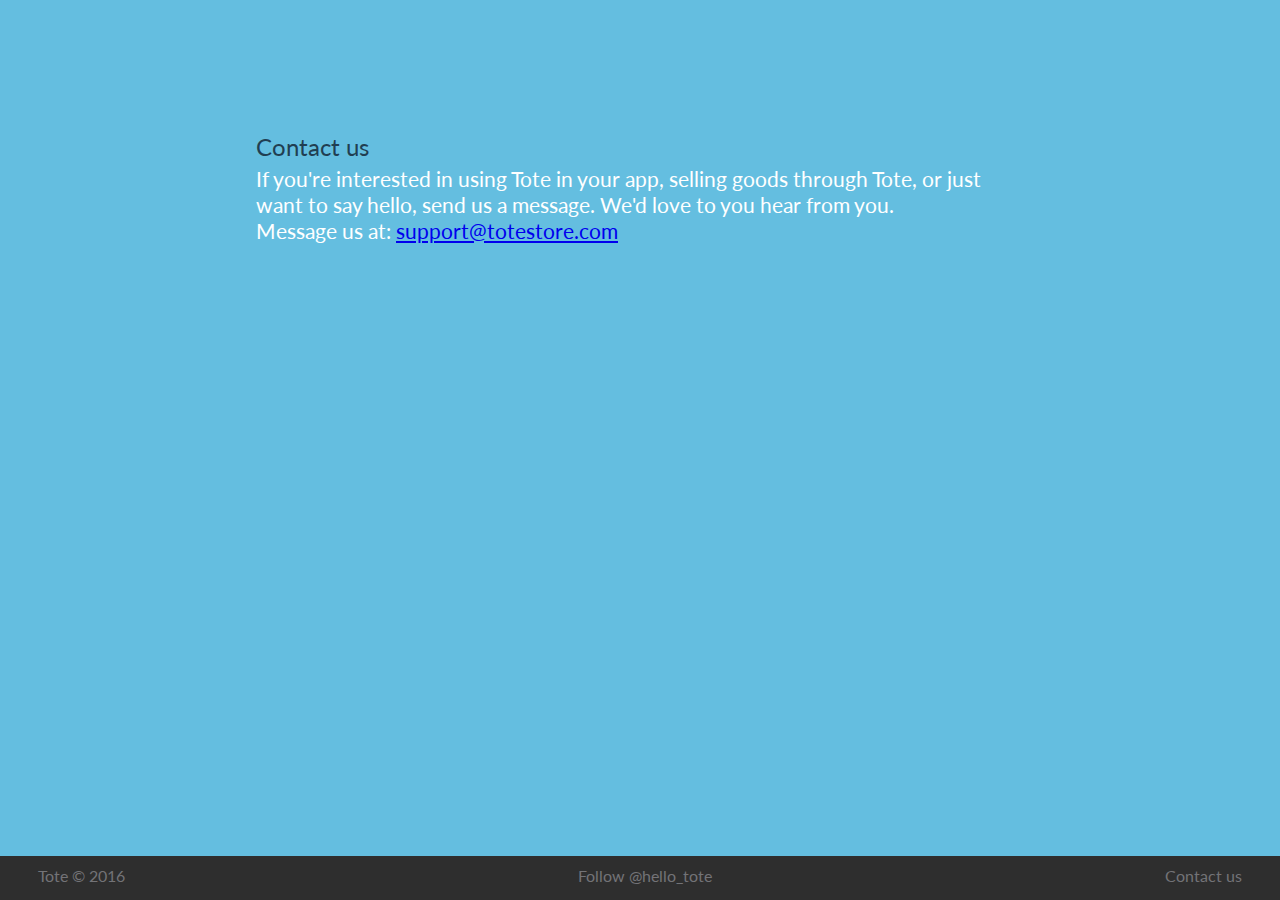
<file: trie/templates/contact.html>
<!doctype html>
<html lang="en-US">
    <head>
        <!-- SEO -->
        <meta charset="utf-8">
        <title>Tote | Simple Mobile Stores | Welcome</title>
        <meta name="description" content="Embed a mobile store and start generating revenue with products that compliment your service and enhance your user experience.">
        <meta name="robots" content="index,follow">

        <meta name="viewport" content="width=device-width, initial-scale=1.0">
        <link rel="icon" href="https://s3.amazonaws.com/www.totestore.com/trie/public/assets/favicon.ico" type="image/x-icon" sizes="16x16">

        <!--Styles-->
        <link rel="stylesheet" href="../static/css/main.css">

        <!--[if lt IE 9]>
            <script src="bower_components/html5shiv/dist/html5shiv.js"></script>
        <![endif]-->

        <script>
            (function(i,s,o,g,r,a,m){i['GoogleAnalyticsObject']=r;i[r]=i[r]||function(){
                (i[r].q=i[r].q||[]).push(arguments)},i[r].l=1*new Date();a=s.createElement(o),
                m=s.getElementsByTagName(o)[0];a.async=1;a.src=g;m.parentNode.insertBefore(a,m)
                                    })(window,document,'script','https://www.google-analytics.com/analytics.js','ga');

            ga('create', 'UA-37005617-2', 'auto');
            ga('send', 'pageview');

        </script>
    </head>
    <body>
        <div id="fb-root"></div>
        <script>(function(d, s, id) {
    var js, fjs = d.getElementsByTagName(s)[0];
    if (d.getElementById(id)) return;
    js = d.createElement(s); js.id = id;
    js.src = "//connect.facebook.net/en_US/sdk.js#xfbml=1&version=v2.6&appId=1685956335003205";
    fjs.parentNode.insertBefore(js, fjs);
}(document, 'script', 'facebook-jssdk'));</script>
        <main>
            <section id="welcome">
                <div class="block">
                    <h4>Contact us</h4>
                    <p>
                        If you're interested in using Tote in your app,
                        selling goods through Tote, or just want to say hello,
                        send us a message. We'd love to you hear from you. <br>
                        Message us at: <a id="contact-us" href="mailto:support@totestore.com">support@totestore.com</a>
                    </p>
                </div>
            </section>
        </main>

        <footer>
            <section id="welcome-footer">
                <div class="copyright">
                    <a id="copyright" href="#">Tote &copy; 2016</a>
                </div>
                <div class="contact-us">
                    <a id="contact-us" href="contact">Contact us</a>
                </div>
                <div class="social">
                    <a href="https://twitter.com/hello_tote" class="twitter-follow-button" data-show-count="false" data-show-screen-name="false">Follow @hello_tote</a>
                    <script>!function(d,s,id){var js,fjs=d.getElementsByTagName(s)[0],p=/^http:/.test(d.location)?'http':'https';if(!d.getElementById(id)){js=d.createElement(s);js.id=id;js.src=p+'://platform.twitter.com/widgets.js';fjs.parentNode.insertBefore(js,fjs);}}(document, 'script', 'twitter-wjs');</script>
                    <div class="fb-like" data-href="https://www.facebook.com/totestore/" data-layout="button" data-action="like" data-show-faces="false" data-share="true"></div>
                </div>
            </section>
        </footer>
    </body>
</html>
</file>
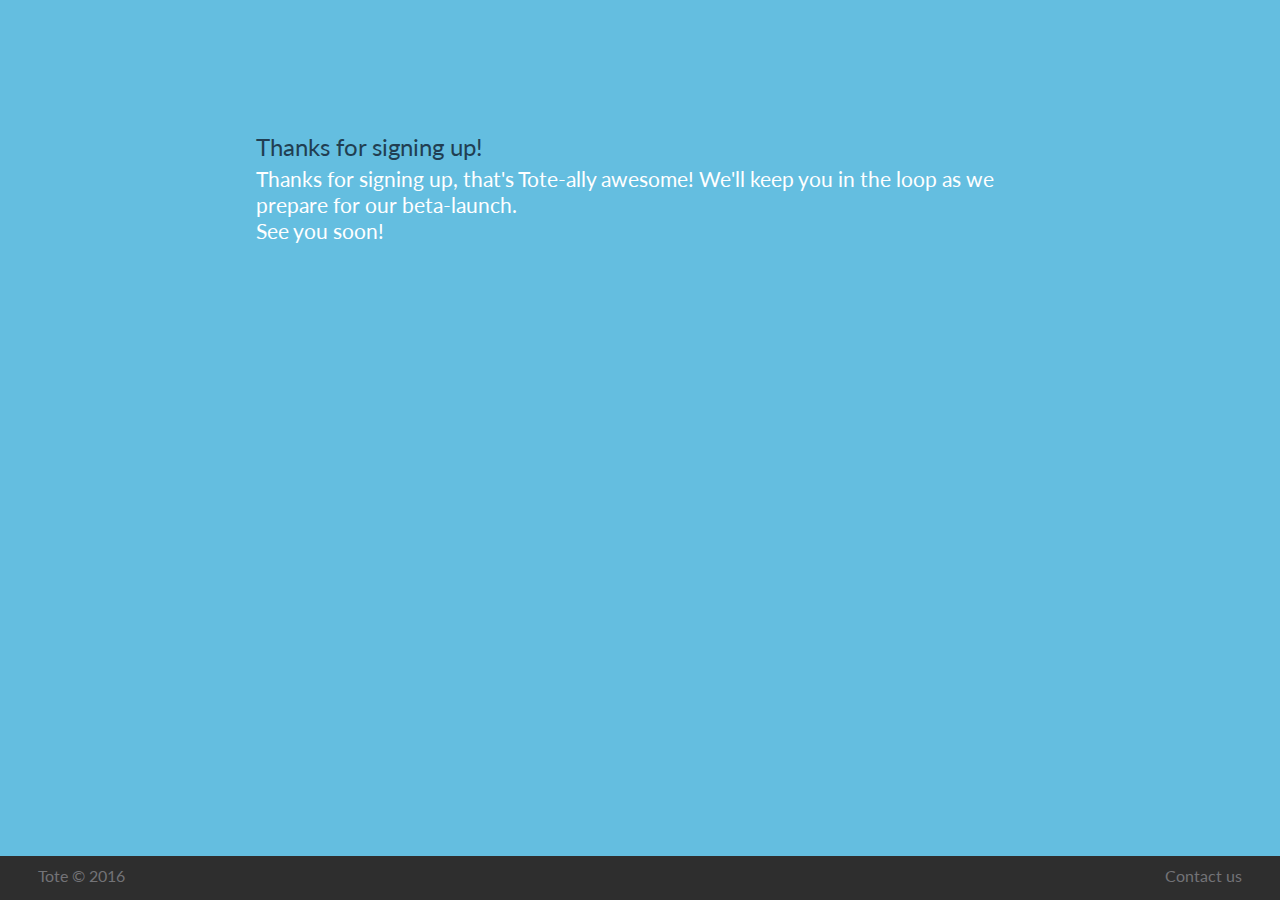
<file: trie/templates/loggedin.html>
<!doctype html>
<html lang="en-US">
    <head>
        <!-- SEO -->
        <meta charset="utf-8">
        <title>Tote | Simple Mobile Stores | Welcome</title>
        <meta name="description" content="Embed a mobile store and start generating revenue with products that compliment your service and enhance your user experience.">
        <meta name="robots" content="index,follow">

        <meta name="viewport" content="width=device-width, initial-scale=1.0">
        <link rel="icon" href="https://s3.amazonaws.com/www.totestore.com/trie/public/assets/favicon.ico" type="image/x-icon" sizes="16x16">

        <!--Styles-->
        <link rel="stylesheet" href="../static/css/main.css">

        <!--[if lt IE 9]>
            <script src="bower_components/html5shiv/dist/html5shiv.js"></script>
        <![endif]-->
    </head>
    <body>
        <main>
            <section id="welcome">
                <div class="block">
                    <h4>Thanks for signing up!</h4>
                    <p>
                        Thanks for signing up, that's Tote-ally awesome!
                        We'll keep you in the loop as we prepare for our
                        beta-launch.
                        <br/> See you soon!
                    </p>
                </div>
            </section>
        </main>

        <footer>
            <section id="welcome-footer">
                <div class="copyright">
                    <a id="copyright" href="#">Tote &copy; 2016</a>
                </div>
                <div class="contact-us">
                    <a id="contact-us" href="mailto:support@totestore.com">Contact us</a>
                </div>
            </section>
        </footer>
    </body>
</html>
</file>
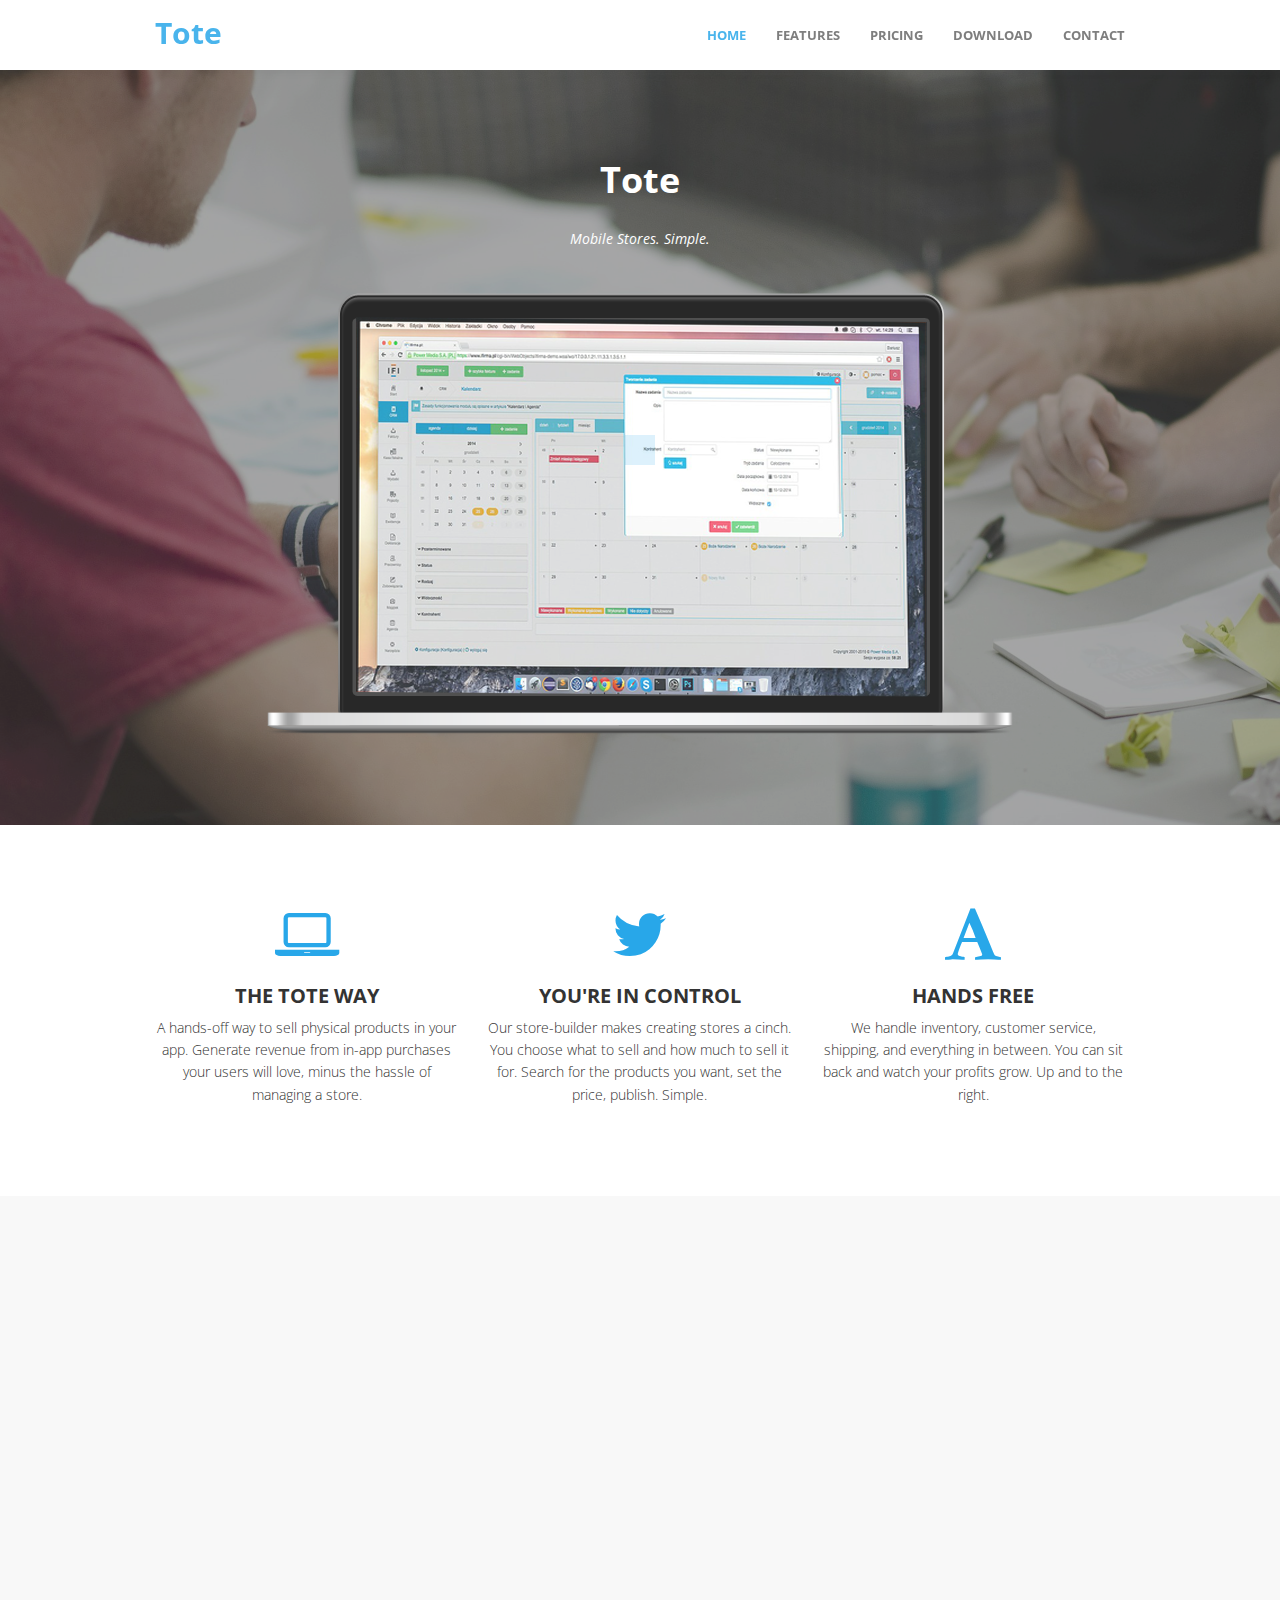
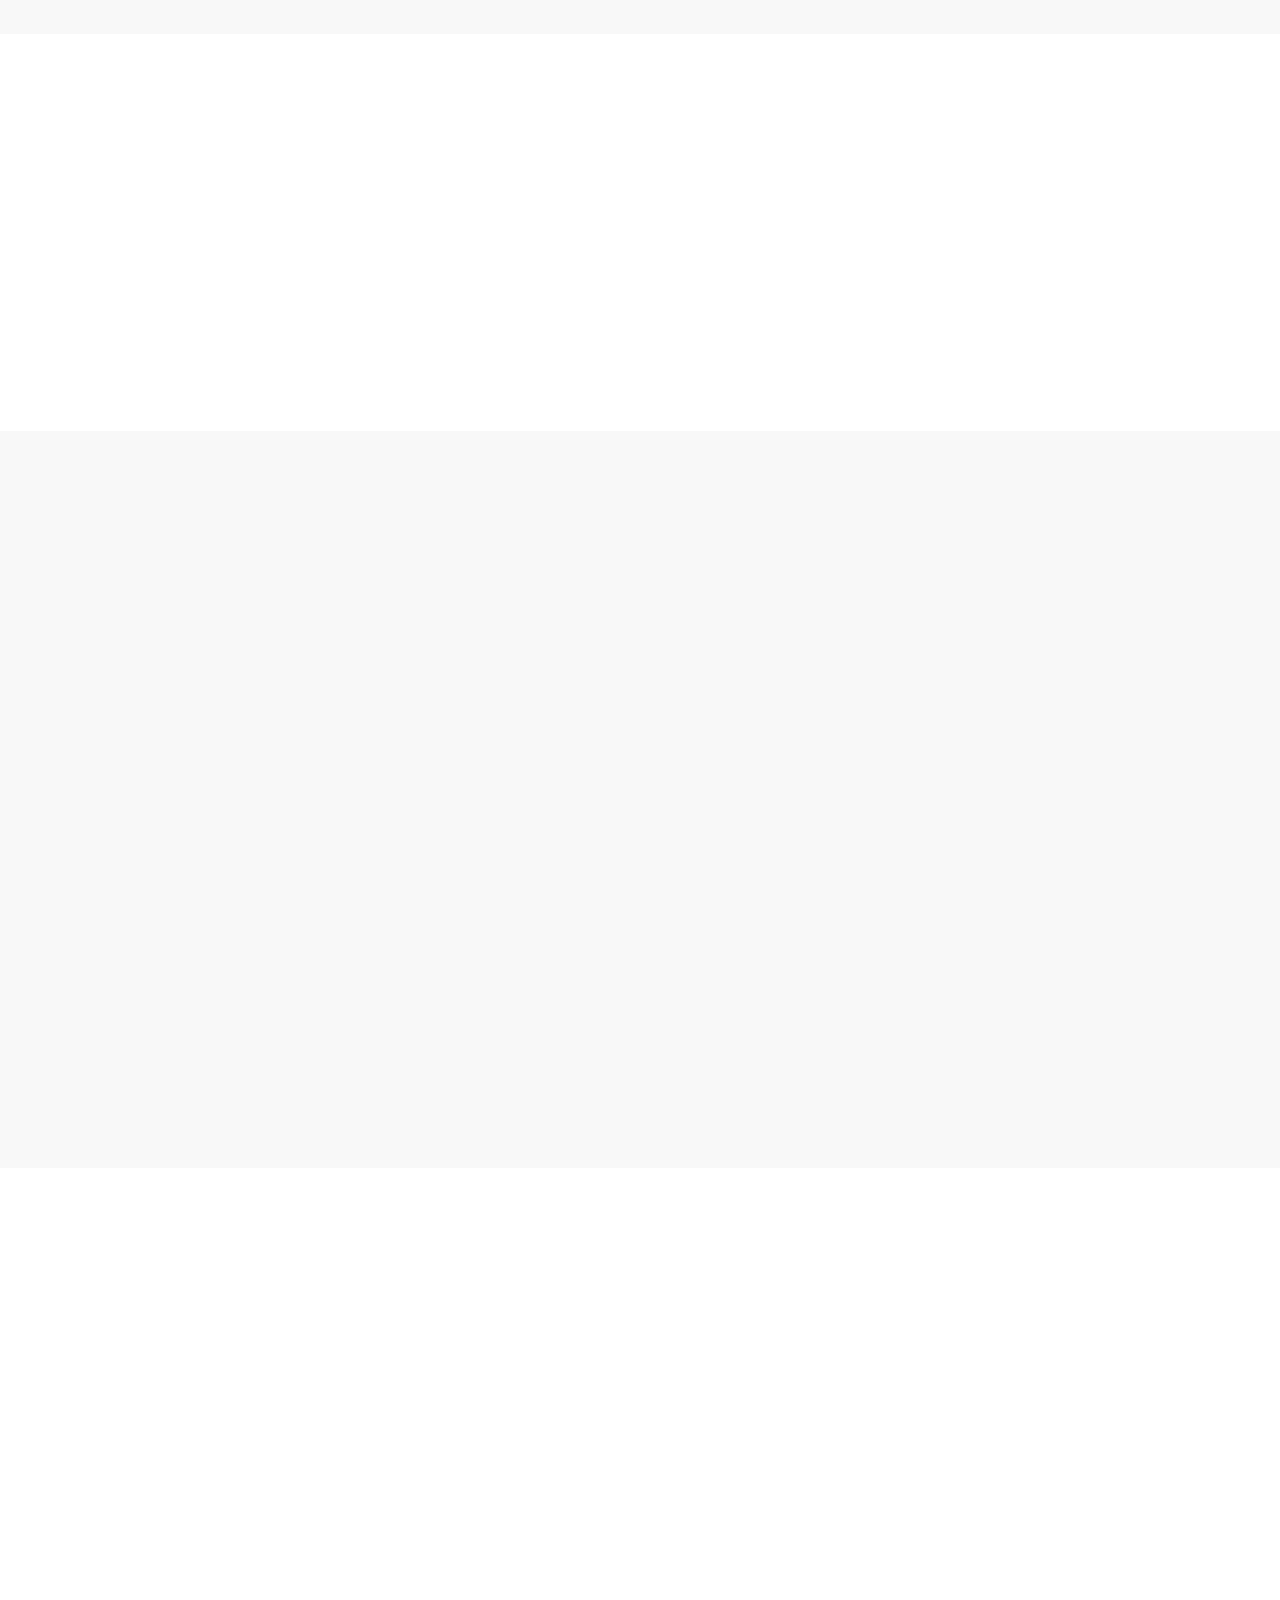
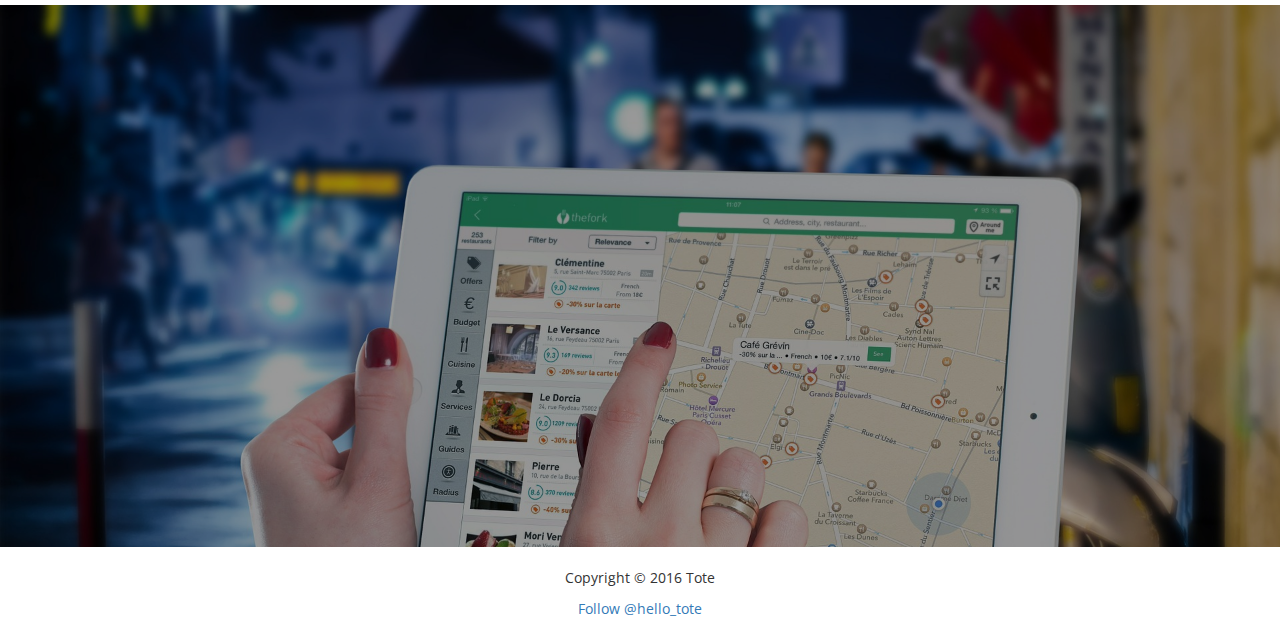
<file: trie/templates/new.html>
<!DOCTYPE html>
<html lang="en">
	<head>
        <title>Tote | Mobile Stores. Simple.</title>
		<meta charset="utf-8">
		<meta http-equiv="X-UA-Compatible" content="IE=Edge">
        <meta name="viewport" content="width=device-width, initial-scale=1.0">
        <meta name="description" content="Embed a mobile store and start generating revenue with products that compliment your service and enhance your user experience.">
        <meta name="robots" content="index,follow">

        <link rel="icon" href="https://s3.amazonaws.com/www.totestore.com/trie/public/assets/favicon.ico" type="image/x-icon" sizes="16x16">
        <link rel="image_src" href="https://s3.amazonaws.com/www.totestore.com/trie/public/assets/store-example.png"/>
        <link rel="image_src" href="https://s3.amazonaws.com/www.totestore.com/trie/public/assets/logo-blue.png"/>

        <!-- Facebook Open Graph -->
        <meta property="og:image" content="https://s3.amazonaws.com/www.totestore.com/trie/public/assets/store-example.png" />

		<!-- animate css -->
		<link rel="stylesheet" href="../static/css/animate.min.css">
		<!-- bootstrap css -->
		<link rel="stylesheet" href="../static/css/bootstrap.min.css">
		<!-- font-awesome -->
		<link rel="stylesheet" href="../static/css/font-awesome.min.css">
		<!-- google font -->
		<link href='http://fonts.googleapis.com/css?family=Open+Sans:400,300,400italic,700,800' rel='stylesheet' type='text/css'>

		<!-- custom css -->
		<link rel="stylesheet" href="../static/css/templatemo-style.css">

        <script>
            (function(i,s,o,g,r,a,m){i['GoogleAnalyticsObject']=r;i[r]=i[r]||function(){
                (i[r].q=i[r].q||[]).push(arguments)},i[r].l=1*new Date();a=s.createElement(o),
                m=s.getElementsByTagName(o)[0];a.async=1;a.src=g;m.parentNode.insertBefore(a,m)
                                    })(window,document,'script','https://www.google-analytics.com/analytics.js','ga');

            ga('create', 'UA-37005617-2', 'auto');
            ga('send', 'pageview');
        </script>
	</head>
	<body>
        <div id="fb-root"></div>
        <script>
            (function(d, s, id) {
            var js, fjs = d.getElementsByTagName(s)[0];
            if (d.getElementById(id)) return;
            js = d.createElement(s); js.id = id;
            js.src = "//connect.facebook.net/en_US/sdk.js#xfbml=1&version=v2.6&appId=1685956335003205";
            fjs.parentNode.insertBefore(js, fjs);
        }(document, 'script', 'facebook-jssdk'));
        </script>

		<!-- start preloader -->
		<div class="preloader">
			<div class="sk-spinner sk-spinner-rotating-plane"></div>
    	 </div>
		<!-- end preloader -->
		<!-- start navigation -->
		<nav class="navbar navbar-default navbar-fixed-top templatemo-nav" role="navigation">
			<div class="container">
				<div class="navbar-header">
					<button class="navbar-toggle" data-toggle="collapse" data-target=".navbar-collapse">
						<span class="icon icon-bar"></span>
						<span class="icon icon-bar"></span>
						<span class="icon icon-bar"></span>
					</button>
					<a href="#" class="navbar-brand">Tote</a>
				</div>
				<div class="collapse navbar-collapse">
					<ul class="nav navbar-nav navbar-right text-uppercase">
						<li><a href="#home">Home</a></li>
						<li><a href="#feature">Features</a></li>
						<li><a href="#pricing">Pricing</a></li>
						<li><a href="#download">Download</a></li>
						<li><a href="#contact">Contact</a></li>
					</ul>
				</div>
			</div>
		</nav>
		<!-- end navigation -->
		<!-- start home -->
		<section id="home">
			<div class="overlay">
				<div class="container">
					<div class="row">
						<div class="col-md-1"></div>
						<div class="col-md-10 wow fadeIn" data-wow-delay="0.3s">
							<h1 class="text-upper">Tote</h1>
                            <p class="tm-white">Mobile Stores. Simple.</p>
							<img src="../static/images/software-img.png" class="img-responsive" alt="home img">
						</div>
						<div class="col-md-1"></div>
					</div>
				</div>
			</div>
		</section>
		<!-- end home -->
		<!-- start divider -->
		<section id="divider">
			<div class="container">
				<div class="row">
					<div class="col-md-4 wow fadeInUp templatemo-box" data-wow-delay="0.3s">
						<i class="fa fa-laptop"></i>
						<h3 class="text-uppercase">THE TOTE WAY</h3>
						<p>A hands-off way to sell physical products in your app.
                        Generate revenue from in-app purchases your users will love, minus the hassle of managing a store.</p>
					</div>
					<div class="col-md-4 wow fadeInUp templatemo-box" data-wow-delay="0.3s">
						<i class="fa fa-twitter"></i>
						<h3 class="text-uppercase">YOU'RE IN CONTROL</h3>
                        <p>Our store-builder makes creating stores a cinch.
                        You choose what to sell and how much to sell it for. Search for the products you want, set the price, publish. Simple.</p>
					</div>
					<div class="col-md-4 wow fadeInUp templatemo-box" data-wow-delay="0.3s">
						<i class="fa fa-font"></i>
						<h3 class="text-uppercase">HANDS FREE</h3>
                        <p>We handle inventory, customer service, shipping, and everything in between.
                        You can sit back and watch your profits grow. Up and to the right.</P>
					</div>
				</div>
			</div>
		</section>
		<!-- end divider -->

		<!-- start feature -->
		<section id="feature">
			<div class="container">
				<div class="row">
					<div class="col-md-6 wow fadeInLeft" data-wow-delay="0.6s">
						<h2 class="text-uppercase">Our Software Features</h2>
                        <p>Robust, fully customizable, and painfree. Tote makes it easy to generate revenue at no upfront cost.</p>
                        <p><span><i class="fa fa-mobile"></i></span>Mobile First. Our beautiful stores are designed with the future in mind. They play beautifully within any mobile device.</p>
                        <p><span><i class="fa fa-code"></i></span>Copy-paste Integration. Copy the generated code for the store, paste it into your app. Done.</p>
					</div>
					<div class="col-md-6 wow fadeInRight" data-wow-delay="0.6s">
						<img src="../static/images/software-img.png" class="img-responsive" alt="feature img">
					</div>
				</div>
			</div>
		</section>
		<!-- end feature -->

		<!-- start feature1 -->
		<section id="feature1">
			<div class="container">
				<div class="row">
					<div class="col-md-6 wow fadeInUp" data-wow-delay="0.6s">
						<img src="../static/images/software-img.png" class="img-responsive" alt="feature img">
					</div>
					<div class="col-md-6 wow fadeInUp" data-wow-delay="0.6s">
						<h2 class="text-uppercase">More of Your Software</h2>
						<p>Lorem ipsum dolor sit amet, consectetur adipisicing elit, sed do eiusmod tempor incididunt ut labore et dolore magna aliqua.</p>
						<p><span><i class="fa fa-mobile"></i></span>Lorem ipsum dolor sit amet, consectetur adipisicing elit, sed do eiusmod tempor incididunt ut labore et dolore magna aliqua.</p>
						<p><i class="fa fa-code"></i>Quis autem velis reprehenderit et quis voluptate velit esse quam.</p>
					</div>
				</div>
			</div>
		</section>
		<!-- end feature1 -->

		<!-- start pricing -->
		<section id="pricing">
			<div class="container">
				<div class="row">
					<div class="col-md-12 wow bounceIn">
						<h2 class="text-uppercase">Our Pricing</h2>
					</div>
					<div class="col-md-4 wow fadeIn" data-wow-delay="0.6s">
						<div class="pricing text-uppercase">
							<div class="pricing-title">
								<h4>Basic Plan</h4>
								<p>$11</p>
								<small class="text-lowercase">monthly</small>
							</div>
							<ul>
								<li>6 GB Space</li>
								<li>600 GB Bandwidth</li>
								<li>60 More Themes</li>
								<li>Lifetime Support</li>
							</ul>
							<button class="btn btn-primary text-uppercase">Sign up</button>
						</div>
					</div>
					<div class="col-md-4 wow fadeIn" data-wow-delay="0.6s">
						<div class="pricing active text-uppercase">
							<div class="pricing-title">
								<h4>Business Plan</h4>
								<p>$22</p>
								<small class="text-lowercase">monthly</small>
							</div>
							<ul>
								<li>15 GB space</li>
								<li>1,500 GB Bandwidth</li>
								<li>150 More Themes</li>
								<li>Lifetime Support</li>
							</ul>
							<button class="btn btn-primary text-uppercase">Sign up</button>
						</div>
					</div>
					<div class="col-md-4 wow fadeIn" data-wow-delay="0.6s">
						<div class="pricing text-uppercase">
							<div class="pricing-title">
								<h4>Pro Plan</h4>
								<p>$33</p>
								<small class="text-lowercase">monthly</small>
							</div>
							<ul>
								<li>35 GB space</li>
								<li>3,500 GB bandwidth</li>
								<li>350 more themes</li>
								<li>Lifetime Support</li>
							</ul>
							<button class="btn btn-primary text-uppercase">Sign Up</button>
						</div>
					</div>
				</div>
			</div>
		</section>
		<!-- end pricing -->

		<!-- start download -->
		<section id="download">
			<div class="container">
				<div class="row">
					<div class="col-md-6 wow fadeInLeft" data-wow-delay="0.6s">
						<h2 class="text-uppercase">Download Our Software</h2>
						<p>Lorem ipsum dolor sit amet, consectetur adipisicing elit, sed do eiusmod tempor incididunt ut labore et dolore magna aliqua. Ut enim ad minim veniam, quis nostrud exercitation. </p>
						<button class="btn btn-primary text-uppercase"><i class="fa fa-download"></i> Download</button>
					</div>
					<div class="col-md-6 wow fadeInRight" data-wow-delay="0.6s">
						<img src="../static/images/software-img.png" class="img-responsive" alt="feature img">
					</div>
				</div>
			</div>
		</section>
		<!-- end download -->

		<!-- start contact -->
		<section id="contact">
			<div class="overlay">
				<div class="container">
					<div class="row">
						<div class="col-md-6 wow fadeInUp" data-wow-delay="0.6s">
							<h2 class="text-uppercase">Contact Us</h2>
                            <p>We're working towards a happier, more connected mobile world. Let us know how we can help you.</p>
							<address>
								<p><i class="fa fa-envelope-o"></i> hello@totestore.com</p>
							</address>
						</div>
						<div class="col-md-6 wow fadeInUp" data-wow-delay="0.6s">
							<div class="contact-form">
								<form action="#" method="post">
									<div class="col-md-6">
										<input type="text" class="form-control" placeholder="Name">
									</div>
									<div class="col-md-6">
										<input type="email" class="form-control" placeholder="Email">
									</div>
									<div class="col-md-12">
										<input type="text" class="form-control" placeholder="Subject">
									</div>
									<div class="col-md-12">
										<textarea class="form-control" placeholder="Message" rows="4"></textarea>
									</div>
									<div class="col-md-8">
										<input type="submit" class="form-control text-uppercase" value="Send">
									</div>
								</form>
							</div>
						</div>
					</div>
				</div>
			</div>
		</section>
		<!-- end contact -->

		<!-- start footer -->
		<footer>
			<div class="container">
				<div class="row">
					<p>Copyright © 2016 Tote</p>
                    <a href="https://twitter.com/hello_tote" class="twitter-follow-button" data-show-count="false" data-show-screen-name="false">Follow @hello_tote</a>
                    <script>!function(d,s,id){var js,fjs=d.getElementsByTagName(s)[0],p=/^http:/.test(d.location)?'http':'https';if(!d.getElementById(id)){js=d.createElement(s);js.id=id;js.src=p+'://platform.twitter.com/widgets.js';fjs.parentNode.insertBefore(js,fjs);}}(document, 'script', 'twitter-wjs');</script>
                    <div class="fb-like" data-href="https://www.facebook.com/totestore/" data-layout="button" data-action="like" data-show-faces="false" data-share="true"></div>
				</div>
			</div>
		</footer>
		<!-- end footer -->

		<script src="../static/js/jquery.js"></script>
		<script src="../static/js/bootstrap.min.js"></script>
		<script src="../static/js/wow.min.js"></script>
		<script src="../static/js/jquery.singlePageNav.min.js"></script>
		<script src="../static/js/custom.js"></script>
	</body>
</html>
</file>
<file: trie/static/css/templatemo-style.css>
body
    {
        background: #fff;
        font-family: 'Open Sans', sans-serif;
        font-weight: 300;
        position: relative;
        width: 100%;
        height: 100%;
        overflow-x: hidden;
    }

.tm-white a {
	color: #fff;
}

/* start h1 group */
h1 {
    margin-top: 0;
    margin-bottom: 25px;
}
h1,
h2,
h3,
h4
    {
        font-weight: bold;
    }
/* end h1 group */
p { line-height: 1.6em; }
/* img */
img
    {
        max-width: 100%;
        height: auto;
    }
/* img */

/* overlay */
.overlay
    {
       width: 100%;
       height: 100%;
       background: rgba(0, 0, 0, 0.4);
       padding-top: 90px;
       padding-bottom: 90px;
    }
/* over lay */

/* start page container */
@media (min-width: 768px) {
  .container {
    width: 700px;
  }
}
@media (min-width: 992px) {
  .container {
    width: 900px;
  }
}
@media (min-width: 1200px) {
  .container {
    width: 1000px;
  }
}
/* end page container */

/* start preloader */
.preloader
    {
        position: fixed;
        top: 0;
        left: 0;
        width: 100%;
        height: 100%;
        z-index: 99999;
        display: -webkit-flex;
        display: -ms-flexbox;
        display: flex;
        -webkit-flex-flow: row nowrap;
            -ms-flex-flow: row nowrap;
                flex-flow: row nowrap;
        /*justify-content: center;*/
        -webkit-align-items: center;
            -ms-flex-align: center;
                align-items: center;
        background: none repeat scroll 0 0 #fff;
    }
.sk-spinner-rotating-plane.sk-spinner
    {
         width: 30px;
        height: 30px;
        background-color: #28a7e9;
         margin: 0 auto;
        -webkit-animation: sk-rotatePlane 1.2s infinite ease-in-out;
                animation: sk-rotatePlane 1.2s infinite ease-in-out;
     }

@-webkit-keyframes sk-rotatePlane {
  0% {
         -webkit-transform: perspective(120px) rotateX(0deg) rotateY(0deg);
                 transform: perspective(120px) rotateX(0deg) rotateY(0deg); }

  50% {
        -webkit-transform: perspective(120px) rotateX(-180.1deg) rotateY(0deg);
                transform: perspective(120px) rotateX(-180.1deg) rotateY(0deg); }

  100% {
            -webkit-transform: perspective(120px) rotateX(-180deg) rotateY(-179.9deg);
                    transform: perspective(120px) rotateX(-180deg) rotateY(-179.9deg); } }

@keyframes sk-rotatePlane {
  0% {
         -webkit-transform: perspective(120px) rotateX(0deg) rotateY(0deg);
                 transform: perspective(120px) rotateX(0deg) rotateY(0deg); }

  50% {
        -webkit-transform: perspective(120px) rotateX(-180.1deg) rotateY(0deg);
                transform: perspective(120px) rotateX(-180.1deg) rotateY(0deg); }

  100% {
            -webkit-transform: perspective(120px) rotateX(-180deg) rotateY(-179.9deg);
                    transform: perspective(120px) rotateX(-180deg) rotateY(-179.9deg); } }
/* end preloader */

/* start navigation */
.navbar-default
    {
        background: #fff;
        border: none;
        box-shadow: 0px 2px 8px 0px rgba(50, 50, 50, 0.08);
        margin: 0!important;
    }
.navbar-default .navbar-brand
    {
        color: #28a7e9;
        font-size: 30px;
        font-weight: bold;
        height: 70px;
        line-height: 35px;
    }
.navbar-default .nav li a
    {
        color: #666;
        font-size: 13px;
        font-weight: bold;
        height: 70px;
        line-height: 40px;
    }
.navbar-default .nav li a:hover,
.navbar-default .nav li a:focus,
.navbar-default .nav li a.current
    {
        color: #28a7e9;
    }

.navbar-default .navbar-toggle
    {
        border: none;
        padding-top: 20px;
    }
.navbar-default .navbar-toggle .icon-bar
    {
        background: #28a7e9;
        border-color: transparent;
    }
.navbar-default .navbar-toggle:hover,
.navbar-default .navbar-toggle:focus { background-color: transparent }
/* end navigation */

/* start home */
#home
    {
    background: url('../images/home-bg.jpg') no-repeat;
    background-size: cover;
    color: #fff;
    margin-top: 70px;
    text-align: center;
    width: 100%;
    }
#home p
    {
        font-weight: 400;
        font-style: italic;
        line-height: 2em;
    }
#home img
    {
        display: inline-block;
        margin-top: 30px;
    }
/* end home */

/* start divider */
#divider
    {
        text-align: center;
        padding-top: 80px;
        padding-bottom: 80px;
    }
#divider .fa
    {
        color: #28a7e9;
        font-size: 60px;
    }
#divider h3
    {
        font-size: 20px;
    }
/* end divider */

/* start feature */
#feature
    {
        background: #f8f8f8;
        padding-top: 80px;
        padding-bottom: 80px;
    }
#feature p
    {
        padding-top: 10px;
    }
#feature span
    {
        float: left;
    }
#feature .fa
    {
        background: #28a7e9;
        border-radius: 50%;
        color: #fff;
        display: inline-block;
        width: 40px;
        height: 40px;
        line-height: 40px;
        text-align: center;
        margin-right: 20px;
    }
/* end feature */

/* start feature1 */
#feature1
    {
        padding-top: 60px;
        padding-bottom: 60px;
    }
#feature1 p
    {
        padding-top: 10px;
    }
#feature1 span
    {
        float: left;
    }
#feature1 .fa
    {
        background: #28a7e9;
        border-radius: 50%;
        color: #fff;
        display: inline-block;
        width: 40px;
        height: 40px;
        line-height: 40px;
        text-align: center;
        margin-right: 20px;
    }
/* end feature1 */

/* start pricing */
#pricing
    {
        background: #f8f8f8;
        text-align: center;
        padding-top: 80px;
        padding-bottom: 80px;
    }
#pricing h2
    {
        padding-bottom: 60px;
    }
#pricing .pricing
    {
        background: #fff;
    }
#pricing .active
    {
        position: relative;
        bottom: 20px;
    }
#pricing .pricing .pricing-title
    {
        background: #28a7e9;
        color: #fff;
        font-weight: bold;
        padding: 30px;
    }
#pricing .pricing .pricing-title p
    {
        font-size: 20px;
    }
#pricing .pricing ul
    {
        padding: 0;
        margin: 0;
    }
#pricing .pricing ul li
    {
        display: block;
        list-style: none;
        padding: 16px;
    }
#pricing .pricing .btn
    {
        background: transparent;
        border: 1px solid #28a7e9;
        border-radius: 0px;
        color: #28a7e9;
        font-weight: bold;
        padding-right: 40px;
        padding-left: 40px;
        margin-top: 20px;
        margin-bottom: 30px;
        transition: all 0.3s ease;
    }
#pricing .pricing .btn:hover {
    background: #28a7e9;
    color: #fff;
}
/* end pricing */

/* start download */
#download
    {
        padding-top: 80px;
        padding-bottom: 80px;
    }
#download h2
    {
        padding-bottom: 20px;
    }
#download .btn
    {
        border-radius: 0px;
        font-weight: bold;
        margin-top: 20px;
        padding: 10px 40px 10px 40px;
    }
/* end download */

/* start contact */
#contact
    {
        background: url('../images/contact-bg.jpg') no-repeat;
        background-size: cover;
        color: #fff;
    }
#contact h2
    {
        padding-bottom: 10px;
    }
#contact address
    {
        padding-top: 20px;
    }
#contact address .fa
    {
        background: #28a7e9;
        border-radius: 50%;
        width: 40px;
        height: 40px;
        line-height: 40px;
        text-align: center;
        margin-top: 6px;
        margin-right: 10px;
    }
#contact .contact-form
    {
        padding-top: 40px;
    }
#contact .form-control
    {
        border: none;
        border-radius: 0px;
        box-shadow: none;
        margin-bottom: 20px;
    }
#contact input
    {
        height: 50px;
    }
#contact input[type="submit"]
    {
        background: #28a7e9;
        color: #fff;
        font-weight: bold;
        transition: all 0.3s ease;
    }
#contact input[type="submit"]:hover {
    background: #107DB6;
}
/* end contact */

/* start footer */
footer
    {
        background: #fff;
        font-weight: 400;
        text-align: center;
        padding: 20px;
    }
/* end footer */

@media screen and ( max-width: 991px ) {
    .templatemo-box {
        margin-bottom: 30px;
    }
    #pricing .active {
        bottom: 0;
    }
    .pricing {
        margin-bottom: 20px;
    }
    #feature img, #download img {
        margin-top: 30px;
    }
    #feature1 img {
        margin-bottom: 30px;
    }
}
@media screen and ( max-width: 767px ) {
    .navbar-default .nav li a {
        height: auto;
        line-height: 2em;
    }
    #feature, #pricing, #download {
        padding-top: 20px;
        padding-bottom: 40px;
    }
    #contact .overlay {
        padding-top: 40px;
    }
}
/* start media 360 */
@media screen and ( max-width: 360px ){
    .pricing
        {
            padding-bottom: 40px;
        }
}
/* end media 360 */

.twitter-follow-button[style] {
    vertical-align: bottom !important;
}
</file>
<file: trie/static/css/main.css>
/* Fonts */
@import url(https://fonts.googleapis.com/css?family=Lato:400,300);
@import url("https://maxcdn.bootstrapcdn.com/font-awesome/4.3.0/css/font-awesome.min.css");
/* http://meyerweb.com/eric/tools/css/reset/
v2.0 | 20110126
License: none (public domain)
*/
html, body, div, span, applet, object, iframe, h1, h2, h3, h4, h5, h6, p, blockquote, pre, a, abbr, acronym, address, big, cite, code, del, dfn, em, img, ins, kbd, q, s, samp, small, strike, strong, sub, sup, tt, var, b, u, i, center, dl, dt, dd, ol, ul, li, fieldset, form, label, legend, table, caption, tbody, tfoot, thead, tr, th, td, article, aside, canvas, details, embed, figure, figcaption, footer, header, hgroup, menu, nav, output, ruby, section, summary, time, mark, audio, video {
  margin: 0;
  padding: 0;
  border: 0;
  font-size: 100%;
  font: inherit;
  vertical-align: baseline; }

/* HTML5 display-role reset for older browsers */
article, aside, details, figcaption, figure, footer, header, hgroup, menu, nav, section {
  display: block; }

body {
  line-height: 1; }

ol, ul {
  list-style: none; }

blockquote, q {
  quotes: none; }

blockquote:before, blockquote:after {
  content: '';
  content: none; }

q:before, q:after {
  content: '';
  content: none; }

table {
  border-collapse: collapse;
  border-spacing: 0; }

html {
  font-size: 80%; }

h1 {
  font-size: 40px;
  font-size: 2.5rem;
  font-family: "Lato", sans-serif;
  font-weight: 400;
  line-height: 42px;
  line-height: 2.625rem;
  color: #FFFFFF;
  text-align: center;
  padding: 0.5rem 0; }

h4 {
  font-size: 30px;
  font-size: 1.875rem;
  font-family: "Lato", sans-serif;
  font-weight: 400;
  line-height: 32px;
  line-height: 2rem;
  color: #213E52;
  text-align: center;
  padding: 0.5rem 0; }

p {
  font-size: 26px;
  font-size: 1.625rem;
  font-family: "Lato", sans-serif;
  font-weight: 400;
  line-height: 32px;
  line-height: 2rem;
  color: #FFFFFF; }

section {
  width: 100%;
  margin: 0 auto;
  vertical-align: bottom; }

body {
  font-family: "Lato", sans-serif;
  font-size: 16px;
  font-weight: 400;
  height: 100%; }

input[type='button'], input[type='submit'] {
  font-size: 22px;
  font-size: 1.375rem;
  line-height: 27px;
  line-height: 1.6875rem;
  color: #0079FF; }

input[type='email'], input[type='password'] {
  font-size: 22px;
  font-size: 1.375rem;
  line-height: 27px;
  line-height: 1.6875rem;
  color: #0079FF; }

header {
  background-color: #0274F3; }

#hero {
  background-image: url(https://s3.amazonaws.com/www.totestore.com/trie/public/assets/header.png);
  background-repeat: no-repeat;
  background-position: center 0;
  background-size: contain;
  display: inline-block;
  width: 100%; }
  #hero .slogan {
    max-width: 58.75rem;
    margin: 28% auto 0; }
    #hero .slogan h1 {
      color: #FFFFFF; }
    #hero .slogan h4 {
      color: #FFFFFF;
      font-weight: 300; }
    @media only screen and (max-width: 62rem) {
      #hero .slogan {
        margin: 38% auto 0; } }
    @media only screen and (max-width: 48rem) {
      #hero .slogan {
        margin: 55% auto 0; } }
  #hero #account-cta {
    margin: 3.125rem auto;
    text-align: center;
    overflow: hidden; }
    #hero #account-cta .block {
      margin: 0.625rem auto; }
      #hero #account-cta .block #email, #hero #account-cta .block #password {
        border-radius: 0.5rem;
        border-color: #FFFFFF;
        padding: 0.375rem 2.1875rem 0.375rem 2.5rem;
        background: #FFFFFF;
        width: 14.6875rem;
        display: block;
        margin: 0.125rem auto; }
    #hero #account-cta #signup, #hero #account-cta #login {
      border-radius: 0.5rem;
      border-color: #FFFFFF;
      padding: 0.375rem 2.1875rem 0.375rem 2.1875rem;
      background: #FFFFFF;
      width: 9.75rem;
      display: inline-block;
      margin: 0.125rem auto; }
      #hero #account-cta #signup:hover, #hero #account-cta #login:hover {
        border-color: #28a1ff;
        cursor: pointer; }
    @media only screen and (max-width: 48rem) {
      #hero #account-cta {
        margin-bottom: 0;
        margin-top: 5%; } }

.banner {
  background-color: #64BEE0;
  height: 696px;
  position: relative;
  width: 100%;
  margin: 0 auto;
  display: inline-block; }
  @media only screen and (max-width: 62rem) {
    .banner {
      height: auto; } }
  .banner .image {
    position: relative;
    display: inline-block;
    width: 55%;
    height: 100%; }
    @media only screen and (max-width: 62rem) {
      .banner .image {
        width: 100%;
        height: 50vw; } }
    @media only screen and (max-width: 62rem) {
      .banner .image {
        height: 70vw; } }
    .banner .image img {
      position: absolute;
      bottom: 10%;
      left: 0;
      right: 0;
      margin: 0 auto;
      max-width: 90%;
      max-height: 378px; }
      @media only screen and (max-width: 62rem) {
        .banner .image img {
          max-width: 95%;
          max-height: 100%;
          margin: 0 auto; } }
  .banner .marketing {
    width: 45%;
    position: relative;
    display: inline-block;
    height: 100%; }
    .banner .marketing img {
      display: block;
      margin: 5% auto; }
    @media only screen and (max-width: 62rem) {
      .banner .marketing {
        width: 100%; } }
    @media only screen and (max-width: 48rem) {
      .banner .marketing img {
        margin: 15% auto; } }
    .banner .marketing .blurb {
      max-width: 339px;
      margin: 20% auto;
      position: relative; }
      .banner .marketing .blurb .copy {
        margin: 3.75rem auto;
        width: 90%; }
        .banner .marketing .blurb .copy h1, .banner .marketing .blurb .copy h4 {
          text-align: left;
          bottom: 0; }
        @media only screen and (max-width: 62rem) {
          .banner .marketing .blurb .copy p {
            margin: 0 4%; }
          .banner .marketing .blurb .copy h4 {
            margin: 0 4%; } }
      @media only screen and (max-width: 62rem) {
        .banner .marketing .blurb {
          max-width: 95%;
          margin: 0 auto; } }

#team {
  display: inline-block;
  text-align: center;
  width: 100%;
  margin-top: 8.8125rem; }
  #team .team-summary .profiles img {
    max-width: 11.8125rem;
    margin: 0 0.625rem; }
  #team .team-summary h4 {
    margin: 1.875rem auto;
    color: #737377; }
  #team .team-summary p {
    max-width: 39.25rem;
    color: #737377;
    display: inline-block;
    text-align: left; }
  #team .photo-booth {
    text-align: center;
    margin: 9rem auto;
    width: 100%;
    height: auto;
    display: inline-block; }
    #team .photo-booth img {
      max-width: 25.384375rem;
      width: 30%;
      margin: 0.7%; }
    @media only screen and (max-width: 62rem) {
      #team .photo-booth img {
        width: 45%; } }

#footer {
  background-color: #2E2E2E;
  display: inline-block;
  margin: 0 auto;
  width: 100%;
  height: 1.875rem;
  float: left;
  padding: 0.9375rem 0 0.625rem 0; }
  @media only screen and (max-width: 48rem) {
    #footer {
      height: 3.75rem; } }
  #footer a {
    text-decoration: none;
    color: #737377; }
  #footer .copyright {
    float: left;
    text-align: left;
    margin-left: 3%; }
  #footer .contact-us {
    float: right;
    text-align: right;
    margin-right: 3%; }
  #footer .social {
    text-align: center; }
    #footer .social .fb-like {
      position: relative;
      bottom: 2px; }

.input-error {
  font-size: 22px;
  font-size: 1.375rem;
  line-height: 27px;
  line-height: 1.6875rem;
  border-radius: 0.5rem;
  border-color: #FFFFFF;
  color: #D8000C;
  background-color: #FFBABA;
  padding: 0.375rem 2.1875rem 0.375rem 2.5rem;
  width: 14.875rem;
  display: block;
  margin: -0.125rem auto 0.25rem auto;
  text-align: left; }

.empty {
  height: 8.8125rem;
  width: 100%; }
  @media only screen and (max-width: 62rem) {
    .empty {
      height: 5rem; } }

.left {
  float: left; }

.right {
  float: right; }

#bottom {
  bottom: 0; }

.burnt-sienna {
  background-color: #ED7161; }

.turquoise {
  background-color: #50E3C2; }

#welcome {
  background-color: #64BEE0;
  height: 100%;
  width: 100%;
  display: inline-block;
  margin: 0 auto;
  position: absolute;
  top: 0;
  left: 0; }
  #welcome .block {
    margin: 10% 20%; }
    #welcome .block h1, #welcome .block h4 {
      text-align: left; }

#welcome-footer {
  width: 100%;
  height: 1.875rem;
  position: absolute;
  width: 100%;
  bottom: 0;
  left: 0;
  background-color: #2E2E2E;
  padding: 0.9375rem 0 0.625rem 0; }
  @media only screen and (max-width: 48rem) {
    #welcome-footer {
      height: 3.75rem; } }
  #welcome-footer a {
    text-decoration: none;
    color: #737377; }
  #welcome-footer .copyright {
    float: left;
    text-align: left;
    margin-left: 3%; }
  #welcome-footer .contact-us {
    float: right;
    text-align: right;
    margin-right: 3%; }
  #welcome-footer .social {
    text-align: center; }
    #welcome-footer .social .fb-like {
      position: relative;
      bottom: 2px; }

#mc_embed_signup {
  margin: 4.375rem auto;
  max-width: 23.75rem;
  text-align: center; }
  @media only screen and (max-width: 48rem) {
    #mc_embed_signup {
      margin: 0 auto;
      max-width: 18.75rem; } }
  #mc_embed_signup h4 {
    color: #50E3C2;
    margin-bottom: 0.75rem; }
  #mc_embed_signup .mc-field-group {
    width: 75%;
    text-align: center;
    margin: 0 auto; }
  #mc_embed_signup #mce-EMAIL {
    border-radius: 0.25rem;
    border-color: #FFFFFF;
    border-style: None;
    text-align: center;
    width: 99%;
    padding: 0.375rem 0 0.375rem 0;
    background: #FFFFFF;
    display: inline-block;
    margin: 0.125rem auto; }
  #mc_embed_signup #mc-embedded-subscribe {
    border-radius: 0.25rem;
    border-color: #FFFFFF;
    border-style: None;
    width: 75%;
    padding: 0.375rem 2.1875rem 0.375rem 2.1875rem;
    background: #FFFFFF;
    display: inline-block;
    margin: 0.125rem auto; }
    #mc_embed_signup #mc-embedded-subscribe:hover {
      border-color: #28a1ff;
      cursor: pointer; }
</file>
